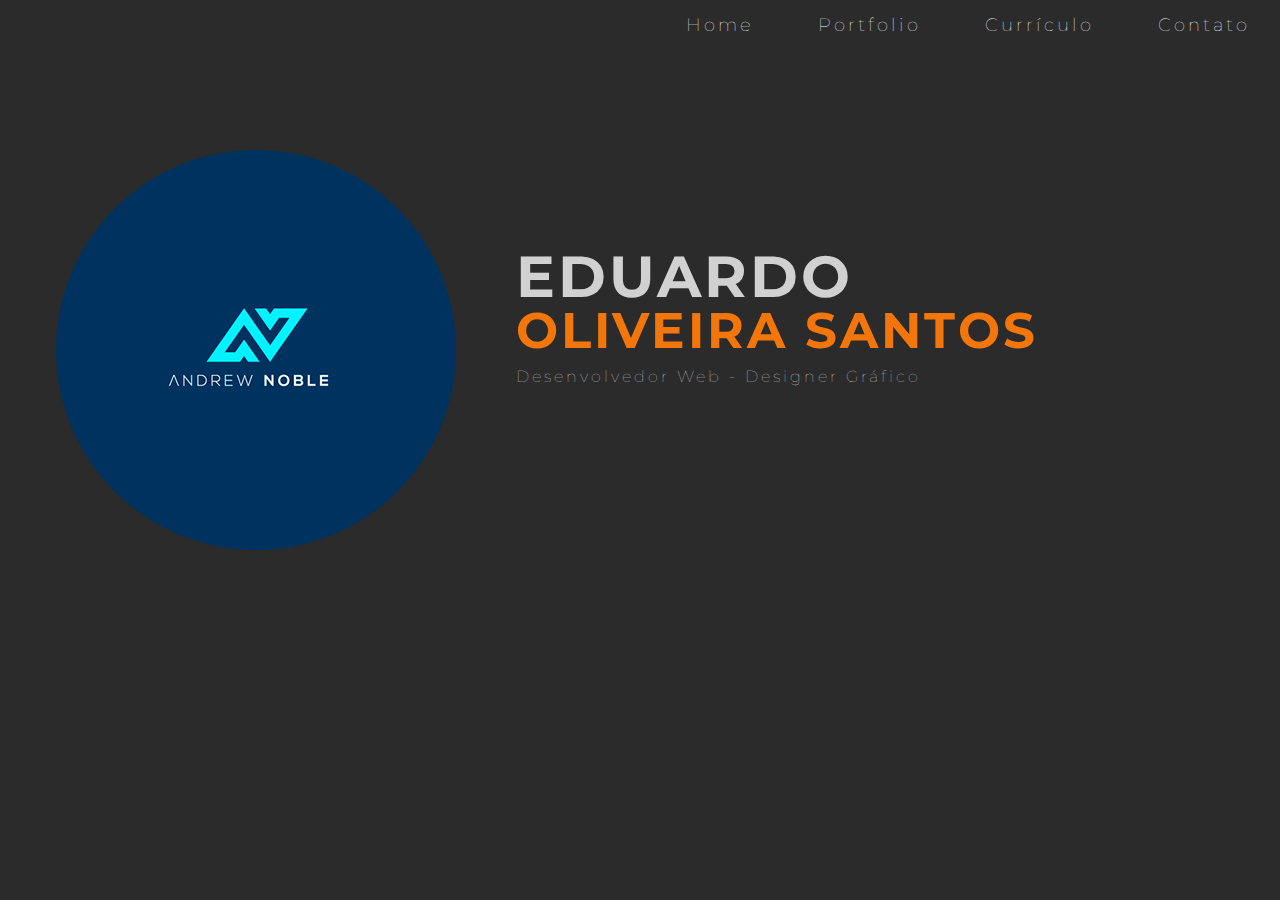
<file: index.html>
<!DOCTYPE html>

<html>

	<head>
		<title>Eduardo Oliveira - Portfolio Online</title>

		<meta charset="utf-8">
		<link rel="stylesheet" href="css/styles.css">
		<link href="https://fonts.googleapis.com/css?family=Montserrat&display=swap" rel="stylesheet">
		<script type="text/javascript" src="js/scripts.js"></script>
		<meta name="viewport" content="width=device-width, inital-scale=1.0">

	</head>


	<body>
			<div id="navigation" class="navigation">
				<ul>
					<li class="active-menu"><a href="index.html"> Home</a></li>
					<li class="active-menu"><a href="portfolio.html">Portfolio</a></li>
					<li><a href="curriculo.html">Currículo</a></li>
					<li><a href="contato.html">Contato</a></li>
					<li id="threeline-icon" class="threeline-icon" onclick="openNav()">&#9776;</li>
				</ul>
			</div>

				<div class="capa">

				<div class="profile-pic">
					<img src="img/profile.png" alt="Foto de Eduardo Oliveira">
				</div>

				<div class="profile-title">
					<h1>Eduardo <span>Oliveira Santos</span></h1>
					<h2>Desenvolvedor Web - Designer Gráfico</h2>
				</div>
			</div>


		

	</body>

</html>
</file>
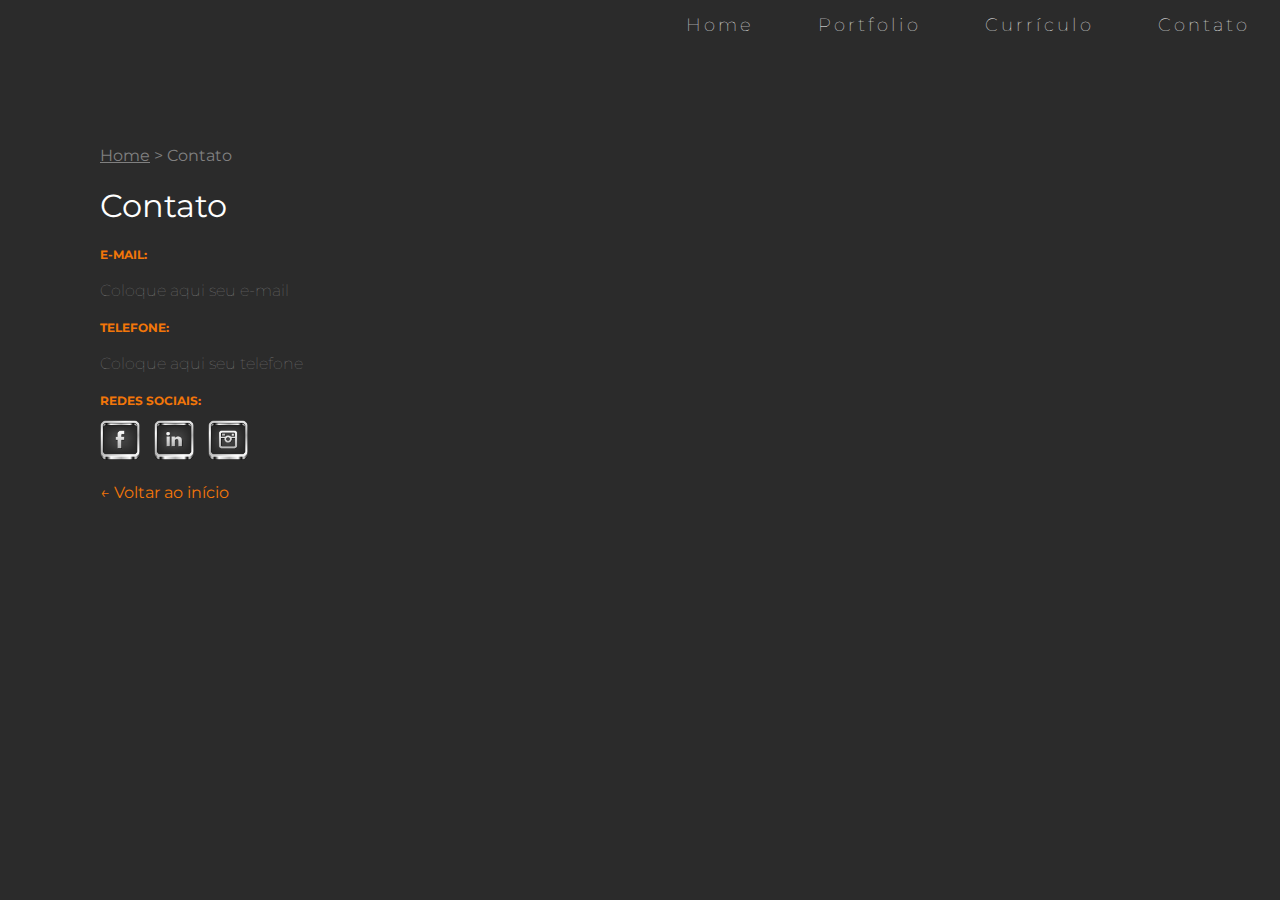
<file: contato.html>
<!DOCTYPE html>

<html>

	<head>
		<title>Contato - Seu Nome</title>

		<meta charset="utf-8">
		<link rel="stylesheet" href="css/styles.css">
		<link href="https://fonts.googleapis.com/css?family=Montserrat&display=swap" rel="stylesheet">
		<script type="text/javascript" src="js/scripts.js"></script>
		<meta name="viewport" content="width=device-width, inital-scale=1.0">

	</head>


	<body>

			<div id="navigation" class="navigation">
				<ul>
					<li><a href="index.html"> Home</a></li>
					<li><a href="portfolio.html">Portfolio</a></li>
					<li><a href="curriculo.html">Currículo</a></li>
					<li><a href="contato.html">Contato</a></li>
					<li id="threeline-icon" class="threeline-icon" onclick="openNav()">&#9776;</li>
				</ul>
			</div>

			<div class="main">
				
				
				<ul class="caminho">
					<li><a href="index.html"> Home</a></li>
					<li>></li>
					<li>Contato</li>
				</ul>

				<h1>Contato</h1>
			

				<h3>E-mail:</h3>
				<p>Coloque aqui seu e-mail</p>

				<h3>Telefone:</h3>
				<p>Coloque aqui seu telefone</p>

				<h3>Redes Sociais:</h3>
				
				<a href="https://www.facebook.com/eduardo.oliveira01031991" target="_blank"><img class="social-icons"src="social-Icons/Facebook.png"></a>
				<a href="https://www.linkedin.com/in/eduardo-oliveira-6516a462/" target="_blank"><img class="social-icons" src="social-Icons/linkedIn.png"></a>
				<a href="https://www.instagram.com/duholiveirra/" target="_blank"><img class="social-icons" src="social-Icons/Instagrami.png"></a>


				<br><br>
				<a class="back-link" href="index.html">&larr; Voltar ao início<a>

			</div>	

			

	</body>

</html>
</file>
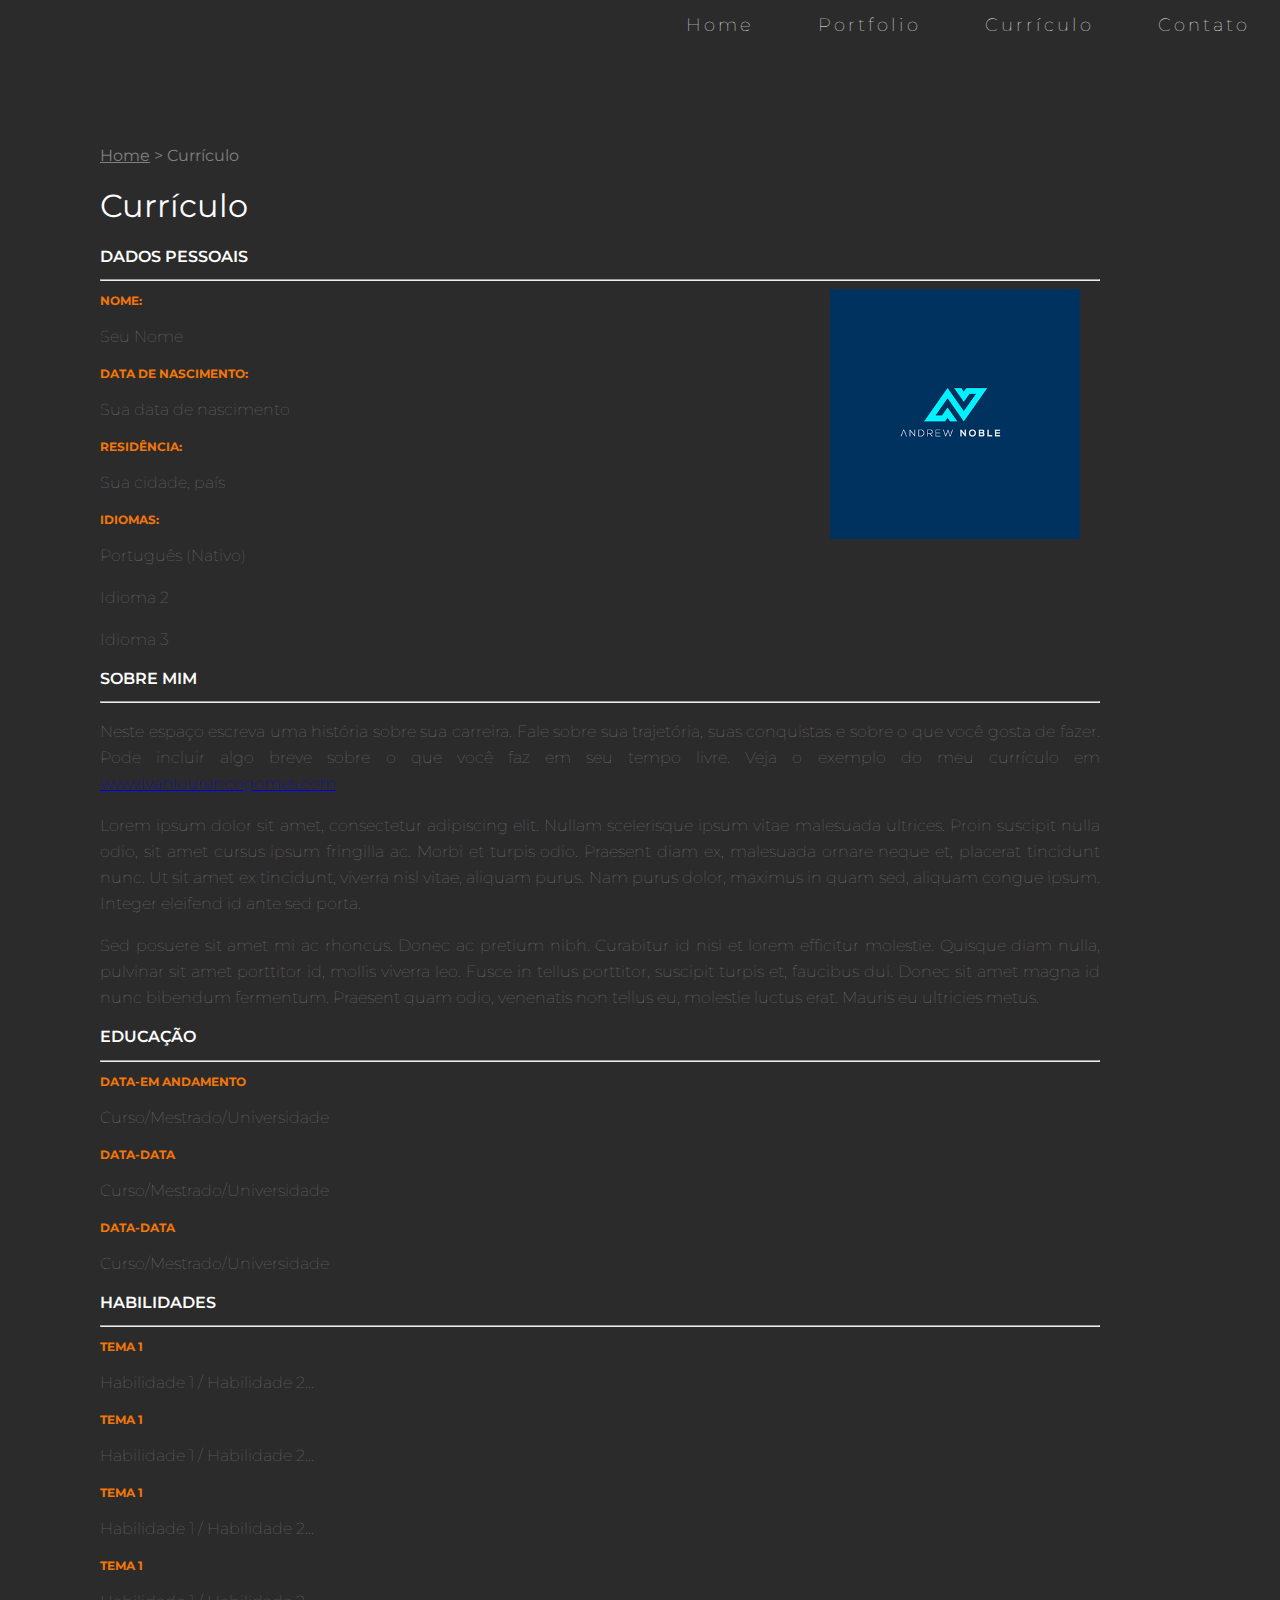
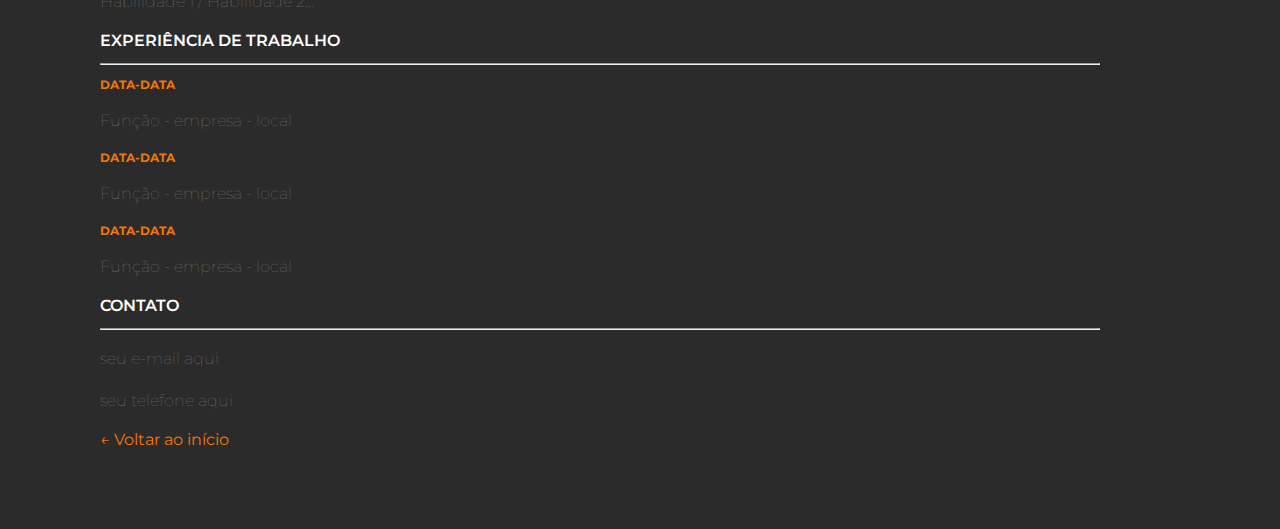
<file: curriculo.html>
<!DOCTYPE html>

<html>

	<head>
		<title>Currículo - Seu Nome</title>

		<meta charset="utf-8">
		<link rel="stylesheet" href="css/styles.css">
		<link href="https://fonts.googleapis.com/css?family=Montserrat&display=swap" rel="stylesheet">
		<script type="text/javascript" src="js/scripts.js"></script>
		<meta name="viewport" content="width=device-width, inital-scale=1.0">

	</head>


	<body>

			<div id="navigation" class="navigation">
				<ul>
					<li><a href="index.html"> Home</a></li>
					<li><a href="portfolio.html">Portfolio</a></li>
					<li><a href="curriculo.html">Currículo</a></li>
					<li><a href="contato.html">Contato</a></li>
					<li id="threeline-icon" class="threeline-icon" onclick="openNav()">&#9776;</li>
				</ul>
			</div>
			
			
			<div class="main">
								
				<ul class="caminho">
					<li><a href="index.html"> Home</a></li>
					<li>></li>
					<li>Currículo</li>
				</ul>

				<h1>Currículo</h1>

					
					<h2>Dados Pessoais</h2>
					<hr>
					<img class="foto-curriculo" src="img/profile.png" alt="Foto de Eduardo Oliveira">

						<h3>Nome:</h3>

							<p>Seu Nome</p>

						<h3>Data de Nascimento:</h3>

							<p>Sua data de nascimento</p>

						<h3>Residência:</h3>

							<p>Sua cidade, país</p>

						<h3>Idiomas:</h3>

							<p>Português (Nativo)</p>
							<p>Idioma 2</p>
							<p>Idioma 3</p>
							
					
					<h2>Sobre Mim</h2>
					<hr>

							<p>Neste espaço escreva uma história sobre sua carreira. Fale sobre sua trajetória, suas conquistas e sobre o que você gosta de fazer. Pode incluir algo breve sobre o que você faz em seu tempo livre. Veja o exemplo do meu currículo em <a href="http://www.ivanlourencogomes.com" target="_blank">www.ivanlourencogomes.com</a></p>

							<p>Lorem ipsum dolor sit amet, consectetur adipiscing elit. Nullam scelerisque ipsum vitae malesuada ultrices. Proin suscipit nulla odio, sit amet cursus ipsum fringilla ac. Morbi et turpis odio. Praesent diam ex, malesuada ornare neque et, placerat tincidunt nunc. Ut sit amet ex tincidunt, viverra nisl vitae, aliquam purus. Nam purus dolor, maximus in quam sed, aliquam congue ipsum. Integer eleifend id ante sed porta.</p>

							<p>Sed posuere sit amet mi ac rhoncus. Donec ac pretium nibh. Curabitur id nisi et lorem efficitur molestie. Quisque diam nulla, pulvinar sit amet porttitor id, mollis viverra leo. Fusce in tellus porttitor, suscipit turpis et, faucibus dui. Donec sit amet magna id nunc bibendum fermentum. Praesent quam odio, venenatis non tellus eu, molestie luctus erat. Mauris eu ultricies metus.</p>

					
					<h2>Educação</h2>
					<hr>

						<h3>data-Em andamento</h3>

							<p>Curso/Mestrado/Universidade</p>

						<h3>data-data</h3>

							<p>Curso/Mestrado/Universidade</p>

						<h3>data-data</h3>

							<p>Curso/Mestrado/Universidade</p>

					
					<h2>Habilidades</h2>
					<hr>

						<h3>Tema 1</h3>

							<p>Habilidade 1 / Habilidade 2...</p>

						<h3>Tema 1</h3>

							<p>Habilidade 1 / Habilidade 2...</p>

						<h3>Tema 1</h3>

							<p>Habilidade 1 / Habilidade 2...</p>

						<h3>Tema 1</h3>

							<p>Habilidade 1 / Habilidade 2...</p>

					
					<h2>Experiência de Trabalho</h2>
					<hr>

						<h3>data-data</h3>

							<p>Função - empresa - local</p>

						<h3>data-data</h3>

							<p>Função - empresa - local</p>

						<h3>data-data</h3>

							<p>Função - empresa - local</p>

						


					<h2>Contato</h2>
					<hr>

							<p>seu e-mail aqui</p>
							<p>seu telefone aqui</p>


				<a class="back-link" href="index.html">&larr; Voltar ao início<a>


			</div>

				

	</body>

</html>
</file>
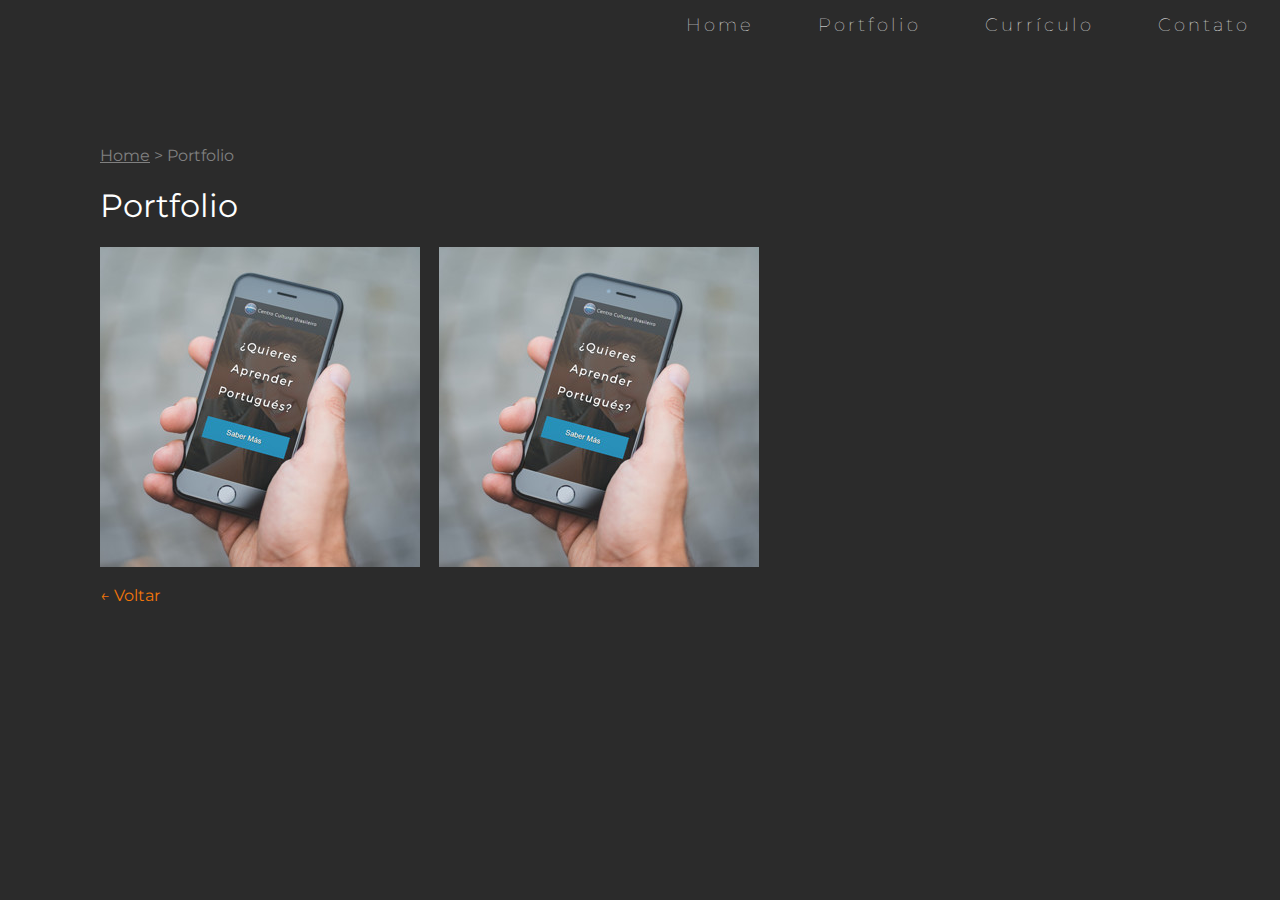
<file: portfolio.html>
<!DOCTYPE html>

<html>

	<head>
		<title>Portfolio - Seu Nome</title>

		<meta charset="utf-8">
		<link rel="stylesheet" href="css/styles.css">
		<link href="https://fonts.googleapis.com/css?family=Montserrat&display=swap" rel="stylesheet">
		<script type="text/javascript" src="js/scripts.js"></script>
		<meta name="viewport" content="width=device-width, inital-scale=1.0">


	</head>


	<body>

			<div id="navigation" class="navigation">
				<ul>
					<li><a href="index.html"> Home</a></li>
					<li><a href="portfolio.html">Portfolio</a></li>
					<li><a href="curriculo.html">Currículo</a></li>
					<li><a href="contato.html">Contato</a></li>
					<li id="threeline-icon" class="threeline-icon" onclick="openNav()">&#9776;</li>
				</ul>
			</div>
						
			<div class="main">
					
				<ul class="caminho">
					<li><a href="index.html"> Home</a></li>
					<li>></li>
					<li>Portfolio</li>
				</ul>

				<h1>Portfolio</h1>

				
				<div style="background-image: url('img/ccb.jpg');" class="miniatura">
					<a href="webdesign-ccb.html">
						<div class="blackbox">
							<div class="blackbox-text">
								<h1>Centro Cultura Brasileiro</h1>
								<h2>Web Design</h2>
							</div>
						</div>
					</a>
				</div>

				<div style="background-image: url('img/ccb.jpg');" class="miniatura">
					<a href="webdesign-ccb.html">
						<div class="blackbox">
							<div class="blackbox-text">
								<h1>Centro Cultura Brasileiro</h1>
								<h2>Web Design</h2>
							</div>
						</div>
					</a>
				</div>
	
				


				<br>
				<a class="back-link" href="index.html">&larr; Voltar<a>

			</div>	

			

	</body>

</html>
</file>
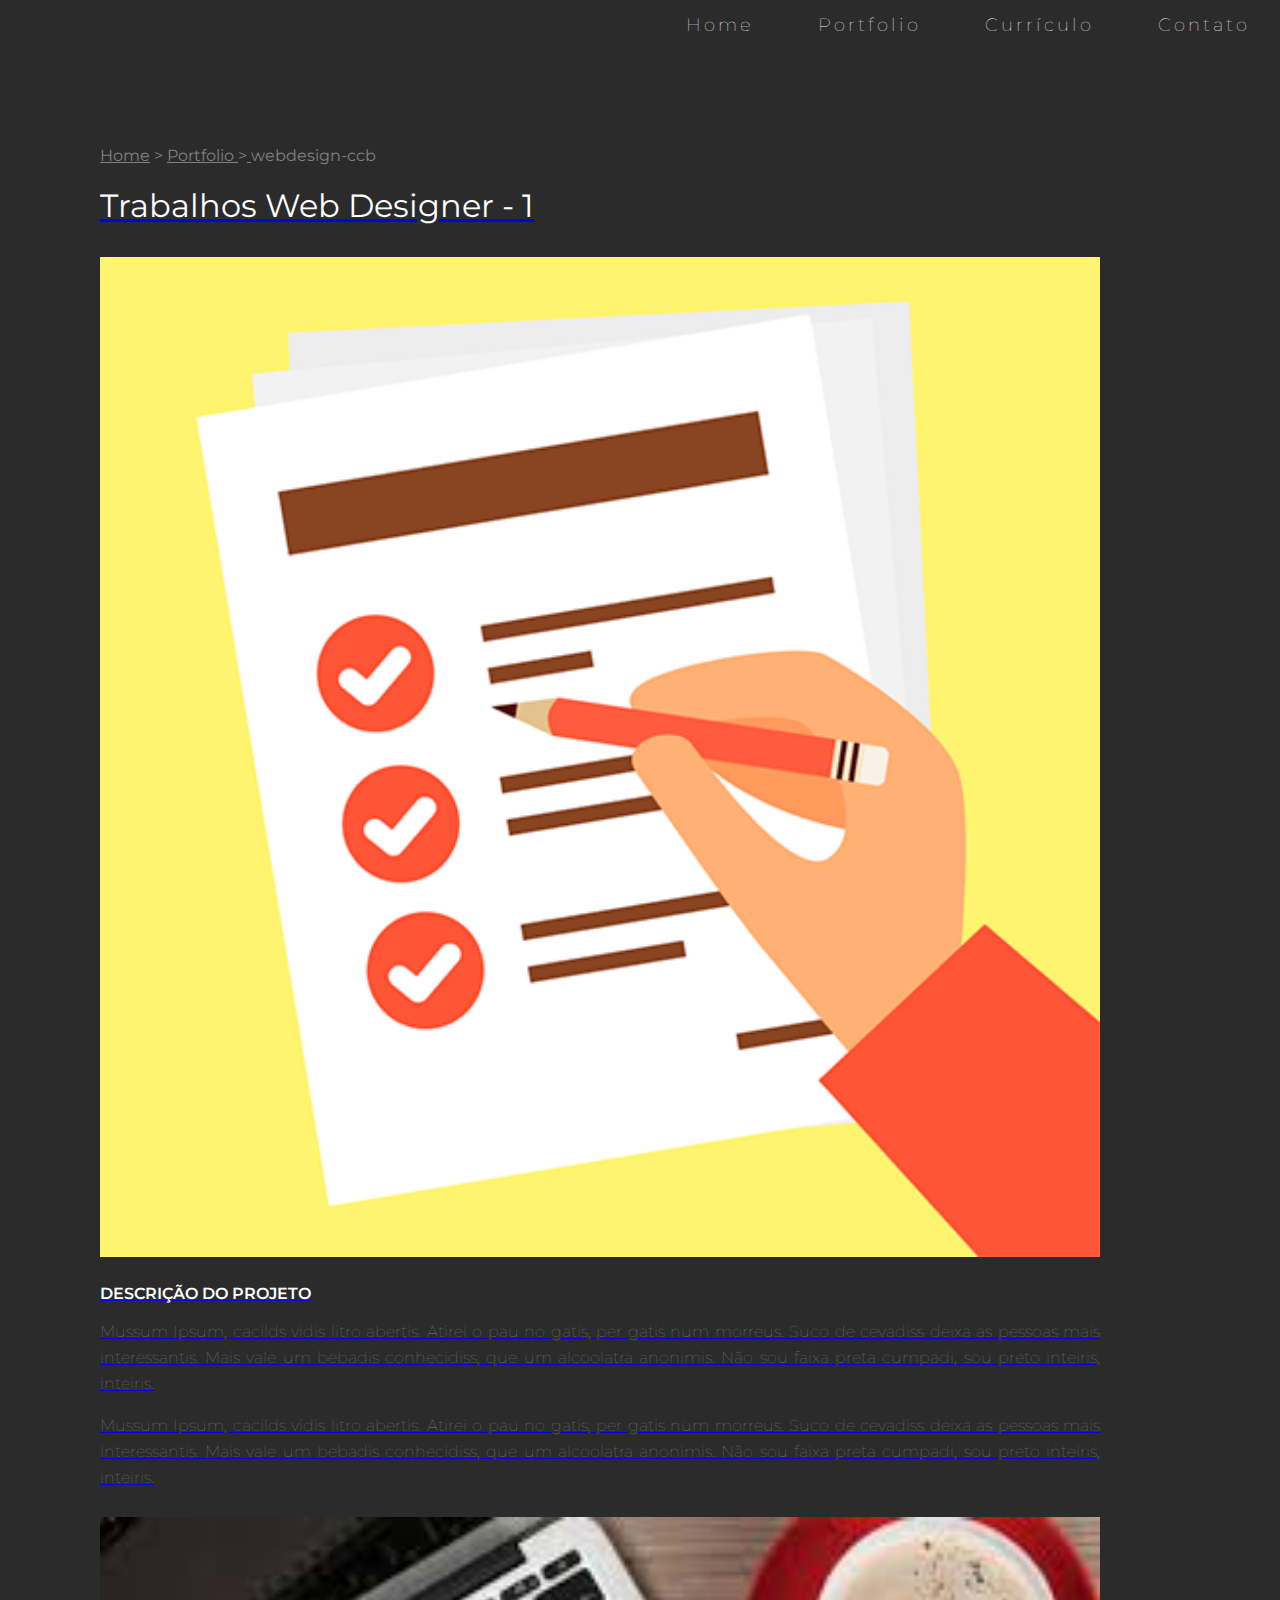
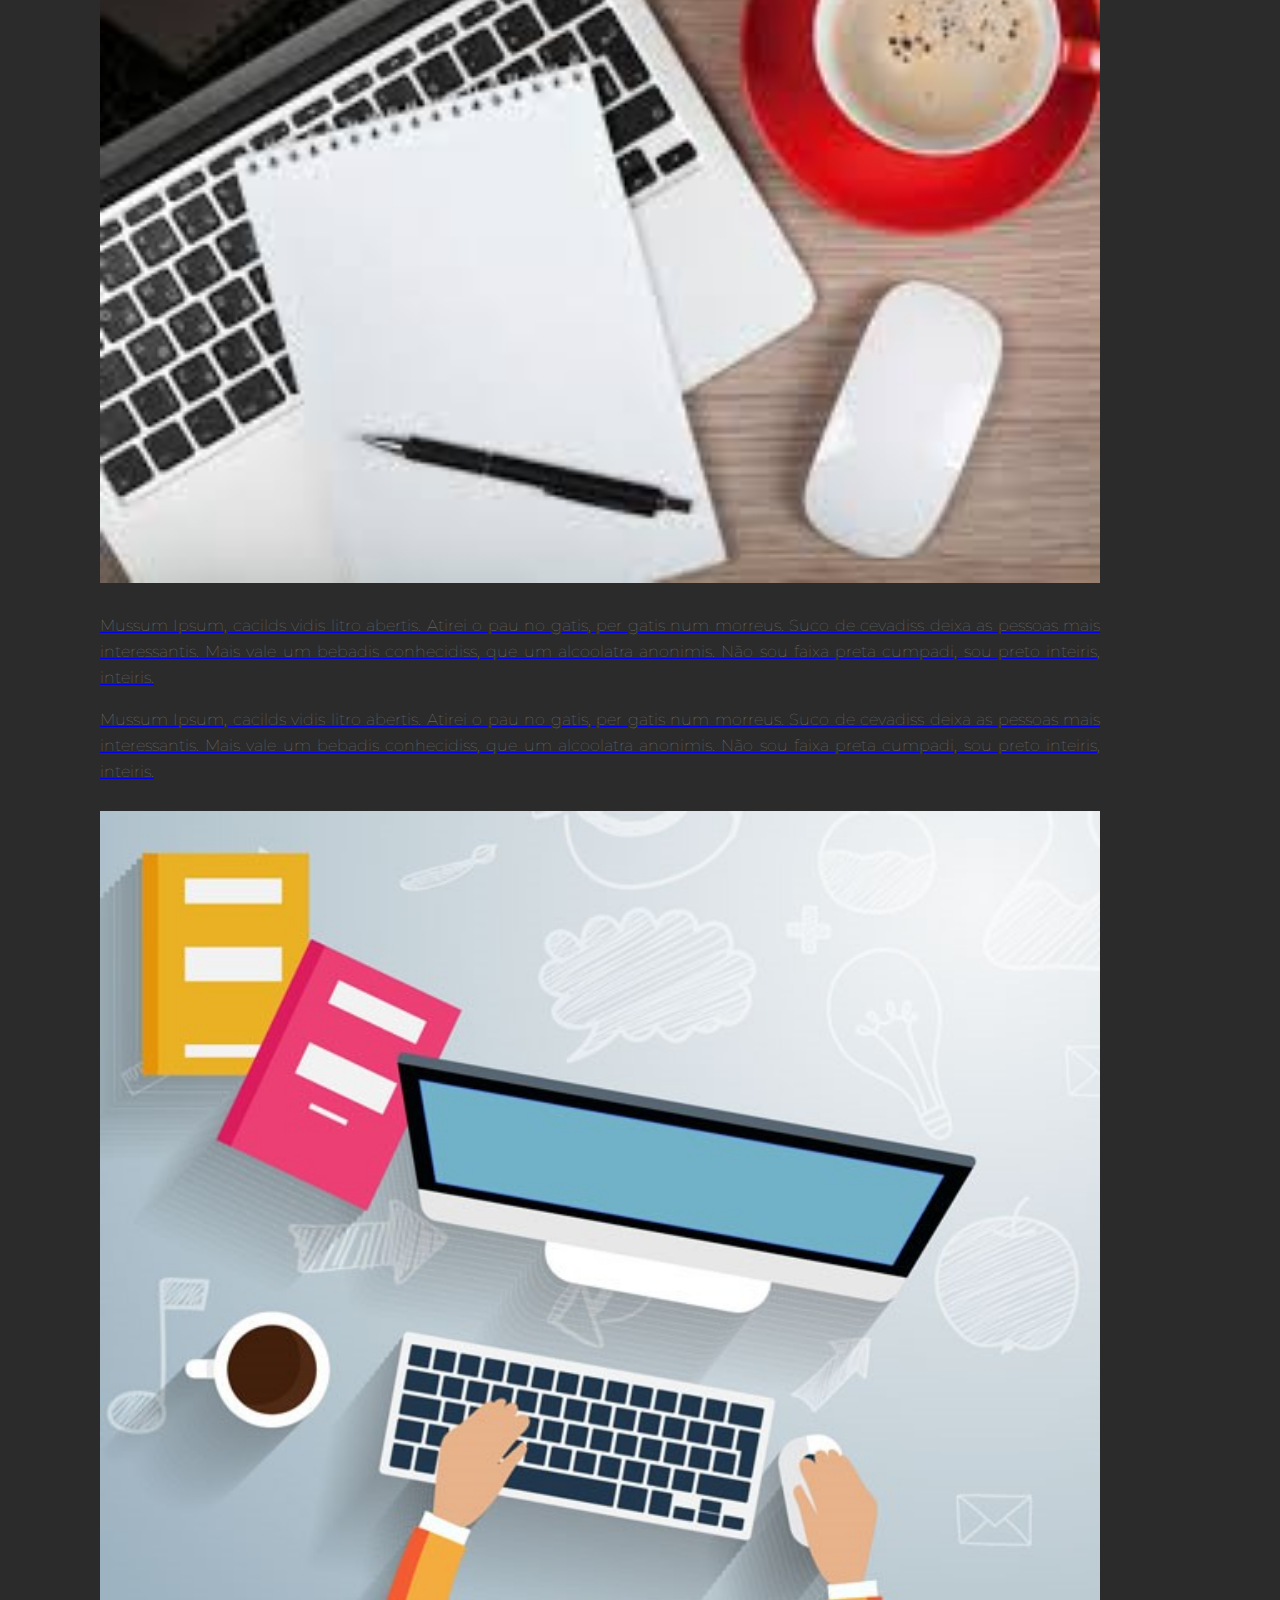
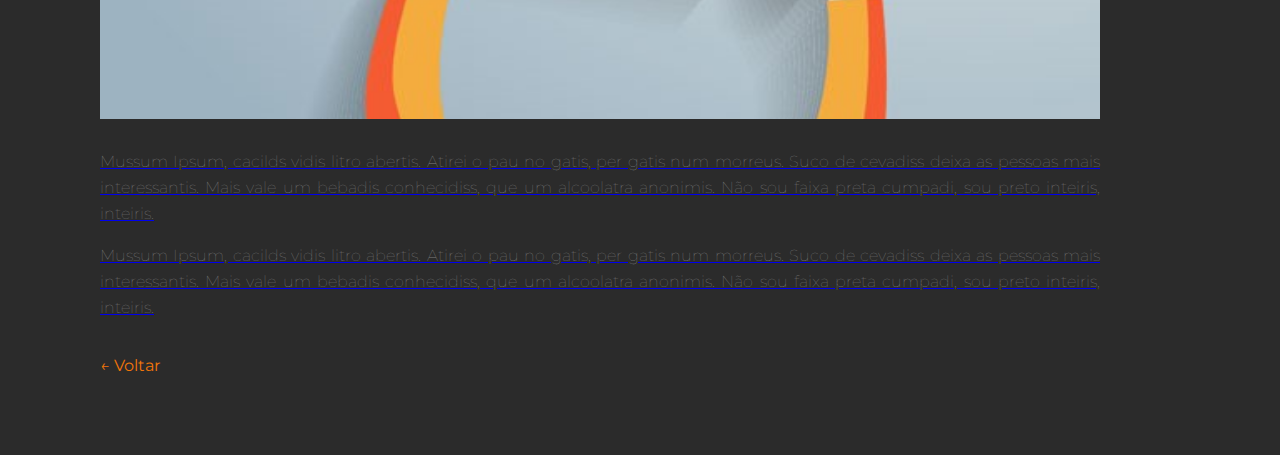
<file: webdesign-ccb.html>
<!DOCTYPE html>

<html>

	<head>
		<title>Trabalhos Web Designer - 1</title>

		<meta charset="utf-8">
		<link rel="stylesheet" href="css/styles.css">
		<link href="https://fonts.googleapis.com/css?family=Montserrat&display=swap" rel="stylesheet">
		<script type="text/javascript" src="js/scripts.js"></script>
		<meta name="viewport" content="width=device-width, inital-scale=1.0">


	</head>


	<body>

			<div id="navigation" class="navigation">
				<ul>
					<li><a href="index.html"> Home</a></li>
					<li><a href="portfolio.html">Portfolio</a></li>
					<li><a href="curriculo.html">Currículo</a></li>
					<li><a href="contato.html">Contato</a></li>
					<li id="threeline-icon" class="threeline-icon" onclick="openNav()">&#9776;</li>
				</ul>
			</div>
						
			<div class="main">
					
				<ul class="caminho">
					<li><a href="index.html"> Home</a></li>
					<li>></li>
					<li><a href="portfolio.html"> Portfolio</li>
					<li>></li>
					<li>webdesign-ccb</li>
				</ul>

				<h1>Trabalhos Web Designer - 1</h1>
				
				<img class="foto-trabalhos" src="img/trabalhos/ccb1.png" alt="Site CCB">

				<h2>Descrição do projeto</h2>

				<p>Mussum Ipsum, cacilds vidis litro abertis. Atirei o pau no gatis, per gatis num morreus.
				Suco de cevadiss deixa as pessoas mais interessantis. Mais vale um bebadis conhecidiss,
				que um alcoolatra anonimis. Não sou faixa preta cumpadi, sou preto inteiris, inteiris.</p>

				<p>Mussum Ipsum, cacilds vidis litro abertis. Atirei o pau no gatis, per gatis num morreus.
				Suco de cevadiss deixa as pessoas mais interessantis. Mais vale um bebadis conhecidiss,
				que um alcoolatra anonimis. Não sou faixa preta cumpadi, sou preto inteiris, inteiris.</p>
					
				<img class="foto-trabalhos" src="img/trabalhos/ccb2.jpg" alt="Site CCB">

				<p>Mussum Ipsum, cacilds vidis litro abertis. Atirei o pau no gatis, per gatis num morreus.
				Suco de cevadiss deixa as pessoas mais interessantis. Mais vale um bebadis conhecidiss,
				que um alcoolatra anonimis. Não sou faixa preta cumpadi, sou preto inteiris, inteiris.</p>

				<p>Mussum Ipsum, cacilds vidis litro abertis. Atirei o pau no gatis, per gatis num morreus.
				Suco de cevadiss deixa as pessoas mais interessantis. Mais vale um bebadis conhecidiss,
				que um alcoolatra anonimis. Não sou faixa preta cumpadi, sou preto inteiris, inteiris.</p>

				<img class="foto-trabalhos" src="img/trabalhos/ccb3.jpg" alt="Site CCB">

				<p>Mussum Ipsum, cacilds vidis litro abertis. Atirei o pau no gatis, per gatis num morreus.
				Suco de cevadiss deixa as pessoas mais interessantis. Mais vale um bebadis conhecidiss,
				que um alcoolatra anonimis. Não sou faixa preta cumpadi, sou preto inteiris, inteiris.</p>

				<p>Mussum Ipsum, cacilds vidis litro abertis. Atirei o pau no gatis, per gatis num morreus.
				Suco de cevadiss deixa as pessoas mais interessantis. Mais vale um bebadis conhecidiss,
				que um alcoolatra anonimis. Não sou faixa preta cumpadi, sou preto inteiris, inteiris.</p>
				


				<br>
				<a class="back-link" href="index.html">&larr; Voltar<a>

			</div>	

			

	</body>

</html>
</file>
<file: css/styles.css>
﻿/* CSS home */
html, body {
    padding: 0;
    margin: 0;
}

body {
    background-color: #2b2b2b;
    font-family: 'Montserrat', sans-serif;
}

.navigation {
    background-color: #2b2b2b;
    color: white;
    padding: 0;
    margin: 0;
    height: 50px;

    animation-name: navegacao;
    animation-duration: 3s;
}

.navigation a:focus{
    color: #f27609;
}

.navigation ul {
    margin-top: 0;
    list-style: none;
    padding-left: 0;
    text-align: right; 
    height: 50px;
}

.navigation li{
    display: inline-block;
    padding-left: 30px;
    padding-right: 30px;
    line-height: 50px;
    font-size: 18px;
    font-weight: 100;
    letter-spacing: 3px;
    color: #d1d1d1;
}

.navigation a {
    color: white;
    text-decoration: none;
}

.navigation a:hover {
    color: #f27609;
}

.navigation li.threeline-icon {
    display: none;
}

.navigation li.threeline-icon:hover {
    color: #f27609;
    cursor: pointer;
}

.capa {
    color: white;
}

.capa span {
    color: #f27609;
    display: block;
    font-size: 50px;
}

.capa div{
    display: inline-block;
    height: 650px;
}

.profile-pic {
    width: 40%;
    text-align: center;

    animation-name: profile-img;
    animation-duration: 2s;
}

.profile-pic img {
    width: 320;
    border-radius: 320px;
    margin-top: 100px;
}

.profile-title {
    vertical-align: top;
    width: 59%;

    animation-name: profile-title-capa;
    animation-duration: 2s;
}

.profile-title h1 {
    text-transform: uppercase;
    font-size: 58px;
    margin-top: 200px;
    font-weight: bold;
    line-height: 54px;
    letter-spacing: 3px;
    color: #d1d1d1;
}

.profile-title h2 {
    font-size: 16px;
    font-weight: 100;
    margin-top: -30px;
    letter-spacing: 3px;
    color: #d0d0d0;
}

/* CSS Currílo */

.main {
    padding: 80px 180px 80px 100px;
    
    animation-name: conteudo;
    animation-duration: 2s;
}

.foto-curriculo {
    float: right;
    width: 250px;
    margin-right: 20px;
}

.main h1 {
    color: white;
    font-weight: normal;
}

.main h2 {
    color: white;
    font-size: 16px;
    text-transform: uppercase;
    font-weight: 600;
}

.main h3 {
    color: #f27609;
    font-size: 12px;
    text-transform: uppercase;
}

.main p {
    color: gray;
    font-size: 16px;
    font-weight: 100;
    line-height: 26px;
    text-align: justify;
}

.caminho {
    list-style: none;
    padding-left: 0;
    color: grey;
}

.caminho li {
    display: inline-block;
}

.caminho a {
    color: gray;
}

.back-link {
    color: #f27609;
    text-decoration: none;
}

/* CSS Contato */

.social-icons {
    width: 40px;
    margin-right: 10px;
}

/* CSS Portifólio */

.miniatura {
    width: 320px;
    height: 320px;
    display: inline-block;
    margin-right: 15px;
    margin-bottom: 15px;
    overflow: hidden; /* ESCONDER COM O QUE SOBROU */
}

.miniatura a {
    text-decoration: none;
}

.blackbox {
    width: 100%;
    height: 100%;
    background-color: black;
    opacity: 0;
    padding-top: 150px;
    transition: 1.5s;
}

.blackbox:hover {
    opacity: 0.8;
    transition: 1.5s;
}

.blackbox-text {
    text-align: center;
}

.blackbox h1 {
    font-size: 16px;
    color: #f27609;
    text-transform: uppercase;
    margin-top: 0;
}

.blackbox h2 {
    text-transform: none;
    font-weight: 100;
    font-size: 14px;
    color: white;
    margin-top: 0;
}

/* CSS TRABALHOS */

.foto-trabalhos {
    width: 100%;
    margin-bottom: 10px;
    margin-top: 10px;
}

/* CSS Animações */

@keyframes profile-img {
    0% {opacity: 0; transform: translate(0px,20px)}
    100% {opacity: 1; transform: translate(0px,0px)}
}

@keyframes profile-title-capa {
    0% {opacity: 0; transform: translate(0px,-20px)}
    100% {opacity: 1; transform: translate(0px,0px)}
}

@keyframes navegacao {
    0% {opacity: 0;}
    50% {opacity: 0;}
    100% {opacity: 1; }
}

@keyframes conteudo {
    0% {opacity: 0; transform: translate(-20px,0px)}
    100% {opacity: 1; transform: translate(0px,0px)}
}

/* Funções para mobile */

@media (max-width: 1000px) {

    .navigation li {
        display: none;
    }

    .navigation li.threeline-icon {
        display: inline-block;
    }

    .capa div{
        display: block;
        height: auto;    
    }

    .profile-pic {
        width: 100%;
    }

    .profile-pic img{
        margin-top: 0px;
        max-width: 70%;
    }

    .profile-title {
        text-align: center;
        width: 100%;
    }

    .profile-title h1 {
        margin-top: 30px;
        font-size: 50px;
        margin-left: 20px;
        margin-right: 20px;
    }

    .profile-title span {
        font-size: 35px;
        margin-left: 20px;
        margin-right: 20px;
    }

    .profile-title h2{
        margin-top: 5px;
        font-size: 25px;
        margin-left: 20px;
        margin-right: 20px;
        line-height: 40px;
    }

    .main {
        padding: 10px 5% 40px 5%;        
    }

    .main a{
        overflow-wrap: break-word;
        word-wrap: break-word;
    }

    .caminho li {
        font-size: 12px;
    }

    .foto-curriculo {
        float: none;
        width: 100%;
    }

    .miniatura {
        max-width: 100%;
        background-size: auto 100%;
    }

    .blackbox {
        opacity: 0.8;
    }

    .menujs {
        height: auto;
    }

    .menujs ul {
        height: auto;
        text-align: center;
        padding-right: 30%;
        padding-left: 30%;
    }

    .menujs li {
        display: block;
        border-bottom: solid grey 1px;
    }


}
</file>
